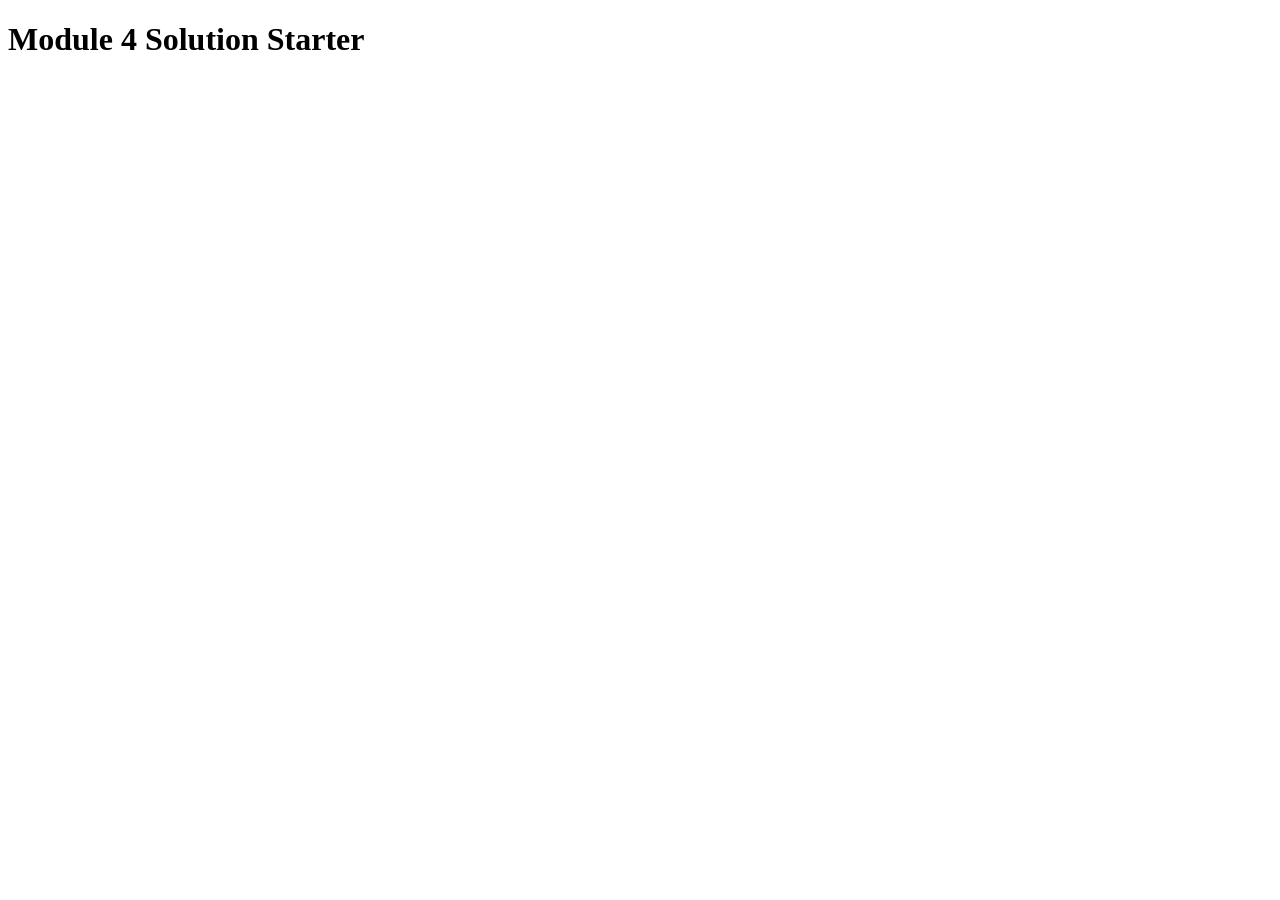
<file: assign4/index.html>
<!DOCTYPE html>
<html>
<head>
  <meta charset="utf-8">
  <title>Module 4 Solution Starter</title>
  <script src="SpeakHello.js"></script>
  <script src="SpeakGoodBye.js"></script>
  <script src="script.js"></script>
</head>
<body>
  <h1>Module 4 Solution Starter</h1>
</body>
</html>
</file>
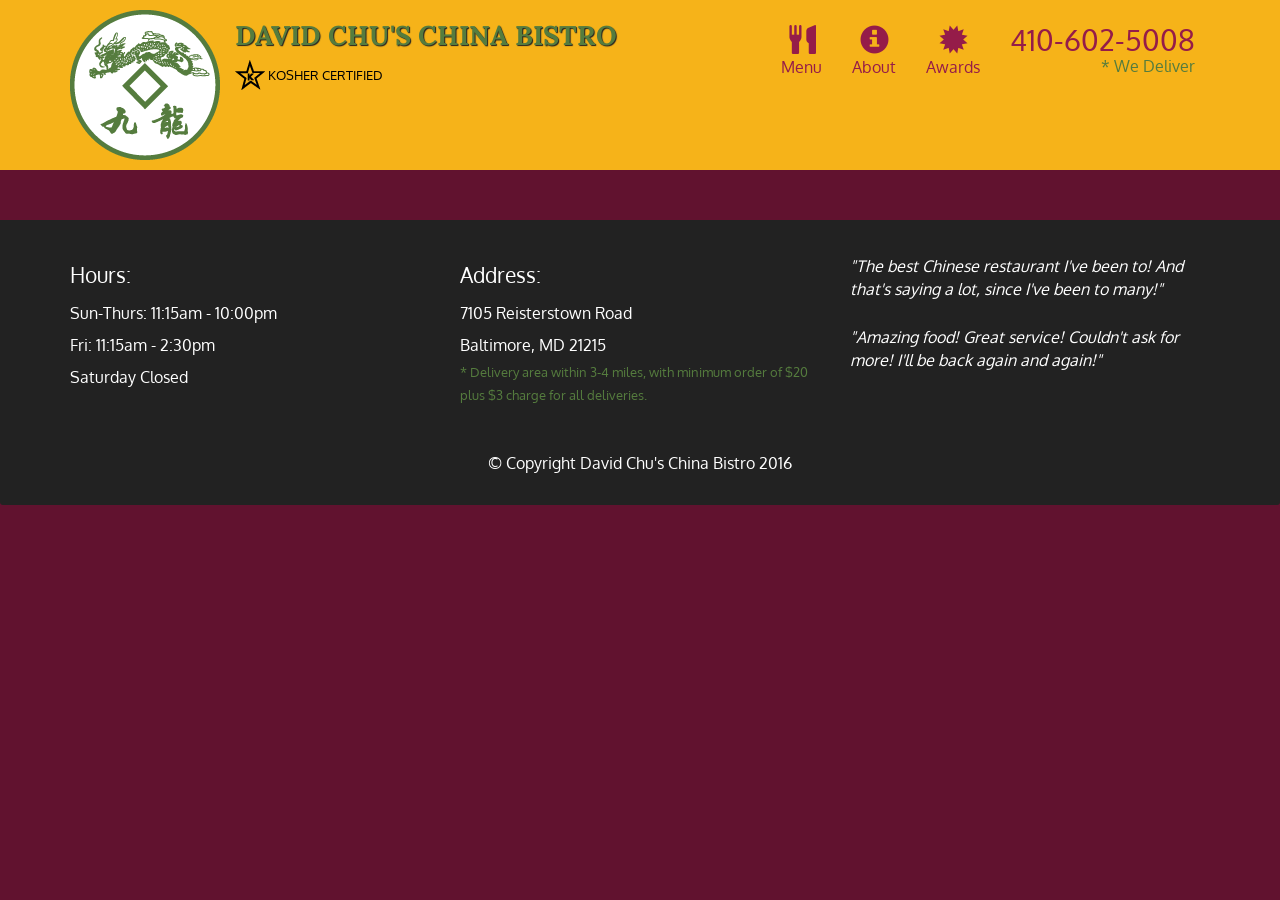
<file: assign5/index.html>
<!doctype html>
<html lang="en">
  <head>
    <meta charset="utf-8">
    <meta http-equiv="X-UA-Compatible" content="IE=edge">
    <meta name="viewport" content="width=device-width, initial-scale=1">
    <title>David Chu's China Bistro</title>
    <link rel="stylesheet" href="css/bootstrap.min.css">
    <link rel="stylesheet" href="css/styles.css">
    <link href='https://fonts.googleapis.com/css?family=Oxygen:400,300,700' rel='stylesheet' type='text/css'>
    <link href='https://fonts.googleapis.com/css?family=Lora' rel='stylesheet' type='text/css'>
  </head>
<body>
  <header>
    <nav id="header-nav" class="navbar navbar-default">
      <div class="container">
        <div class="navbar-header">
          <a href="index.html" class="pull-left visible-md visible-lg">
            <div id="logo-img" alt="Logo image"></div>
          </a>

          <div class="navbar-brand">
            <a href="index.html"><h1>David Chu's China Bistro</h1></a>
            <p>
              <img src="images/star-k-logo.png" alt="Kosher certification">
              <span>Kosher Certified</span>
            </p>
          </div>

          <button id="navbarToggle" type="button" class="navbar-toggle collapsed" data-toggle="collapse" data-target="#collapsable-nav" aria-expanded="false">
            <span class="sr-only">Toggle navigation</span>
            <span class="icon-bar"></span>
            <span class="icon-bar"></span>
            <span class="icon-bar"></span>
          </button>
        </div>
        
        <div id="collapsable-nav" class="collapse navbar-collapse">
           <ul id="nav-list" class="nav navbar-nav navbar-right">
            <li id="navHomeButton" class="visible-xs active">
              <a href="index.html">
                <span class="glyphicon glyphicon-home"></span> Home</a>
            </li>
            <li id="navMenuButton">
              <a href="#" onclick="$dc.loadMenuCategories();">
                <span class="glyphicon glyphicon-cutlery"></span><br class="hidden-xs"> Menu</a>
            </li>
            <li>
              <a href="#">
                <span class="glyphicon glyphicon-info-sign"></span><br class="hidden-xs"> About</a>
            </li>
            <li>
              <a href="#">
                <span class="glyphicon glyphicon-certificate"></span><br class="hidden-xs"> Awards</a>
            </li>
            <li id="phone" class="hidden-xs">
              <a href="tel:410-602-5008">
                <span>410-602-5008</span></a><div>* We Deliver</div>
            </li>
          </ul><!-- #nav-list -->
        </div><!-- .collapse .navbar-collapse -->
      </div><!-- .container -->
    </nav><!-- #header-nav -->
  </header>

  <div id="call-btn" class="visible-xs">
    <a class="btn" href="tel:410-602-5008">
    <span class="glyphicon glyphicon-earphone"></span>
    410-602-5008
    </a>
  </div>
  <div id="xs-deliver" class="text-center visible-xs">* We Deliver</div>

  <div id="main-content" class="container"></div>

  <footer class="panel-footer">
    <div class="container">
      <div class="row">
        <section id="hours" class="col-sm-4">
          <span>Hours:</span><br>
          Sun-Thurs: 11:15am - 10:00pm<br>
          Fri: 11:15am - 2:30pm<br>
          Saturday Closed
          <hr class="visible-xs">
        </section>
        <section id="address" class="col-sm-4">
          <span>Address:</span><br>
          7105 Reisterstown Road<br>
          Baltimore, MD 21215
          <p>* Delivery area within 3-4 miles, with minimum order of $20 plus $3 charge for all deliveries.</p>
          <hr class="visible-xs">
        </section>
        <section id="testimonials" class="col-sm-4">
          <p>"The best Chinese restaurant I've been to! And that's saying a lot, since I've been to many!"</p>
          <p>"Amazing food! Great service! Couldn't ask for more! I'll be back again and again!"</p>
        </section>
      </div>
      <div class="text-center">&copy; Copyright David Chu's China Bistro 2016</div>
    </div>
  </footer>

  <!-- jQuery (Bootstrap JS plugins depend on it) -->
  <script src="js/jquery-2.1.4.min.js"></script>
  <script src="js/bootstrap.min.js"></script>
  <script src="js/ajax-utils.js"></script>
  <script src="js/script.js"></script>
</body>
</html>
</file>
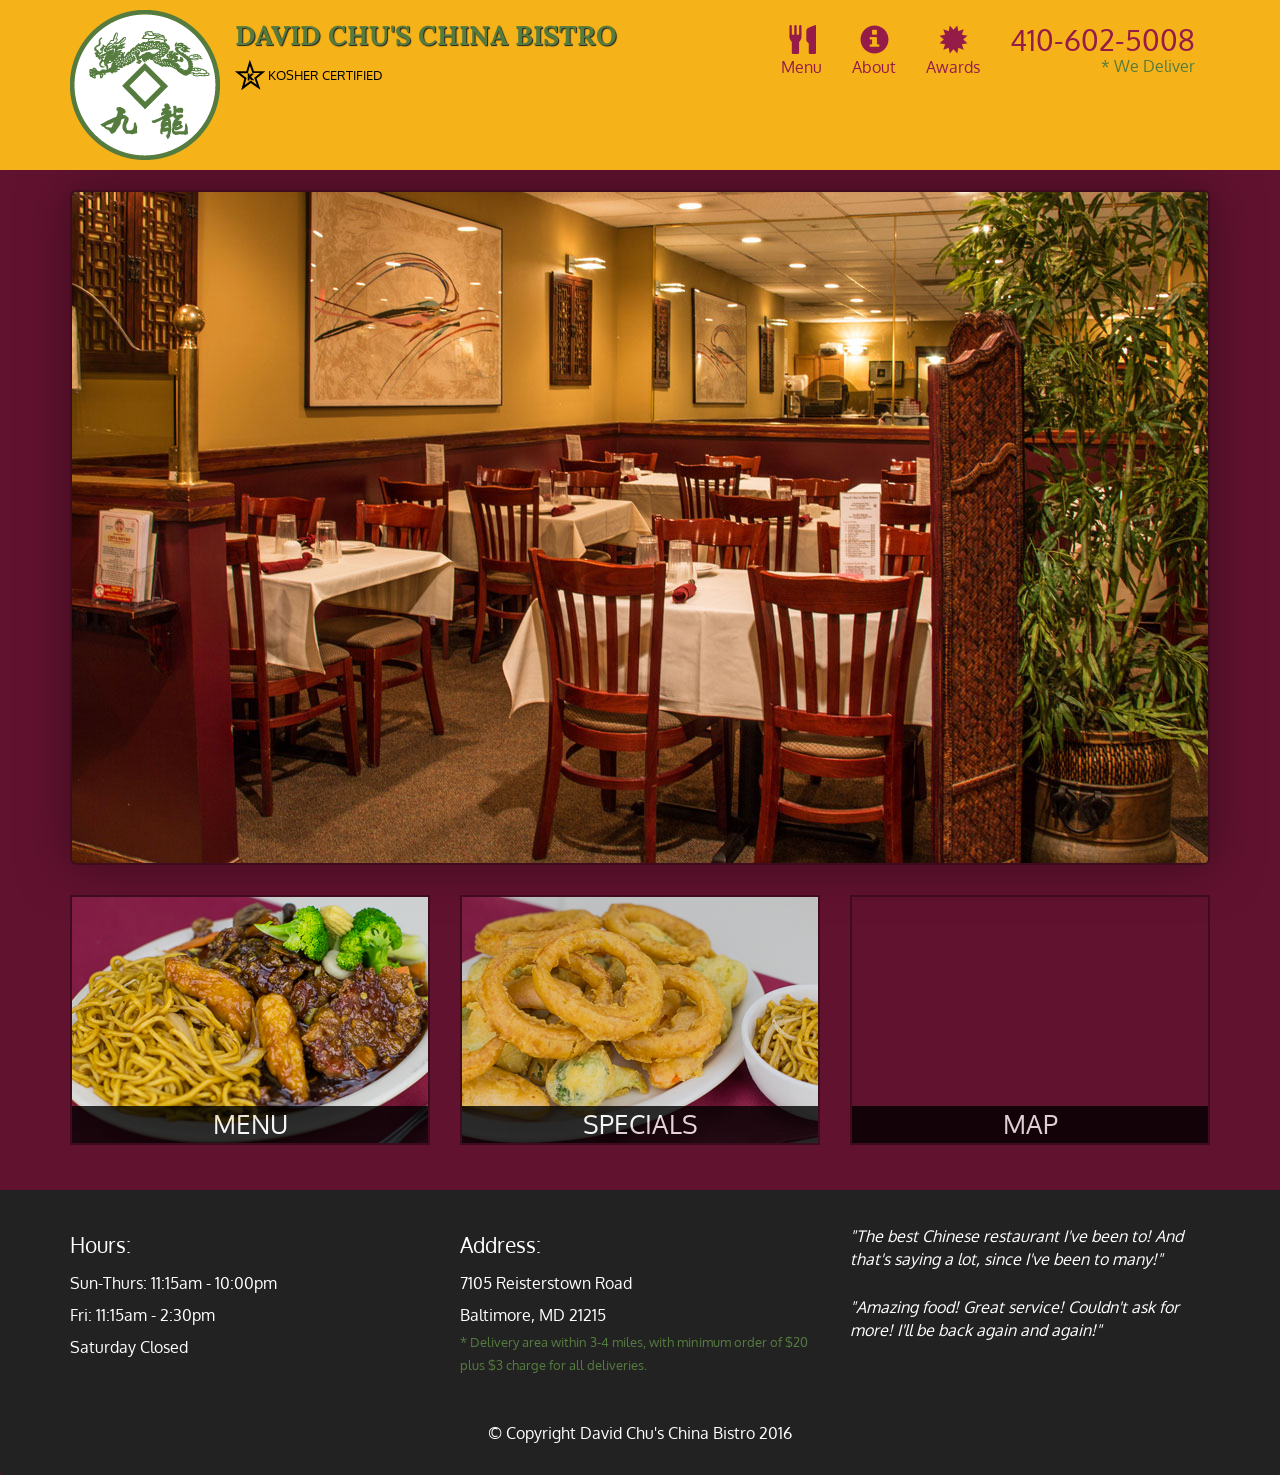
<file: Lecture60/after/index.html>
<!doctype html>
<html lang="en">
  <head>
    <meta charset="utf-8">
    <meta http-equiv="X-UA-Compatible" content="IE=edge">
    <meta name="viewport" content="width=device-width, initial-scale=1">
    <title>David Chu's China Bistro</title>
    <link rel="stylesheet" href="css/bootstrap.min.css">
    <link rel="stylesheet" href="css/styles.css">
    <link href='https://fonts.googleapis.com/css?family=Oxygen:400,300,700' rel='stylesheet' type='text/css'>
    <link href='https://fonts.googleapis.com/css?family=Lora' rel='stylesheet' type='text/css'>
  </head>
<body>
  <header>
    <nav id="header-nav" class="navbar navbar-default">
      <div class="container">
        <div class="navbar-header">
          <a href="index.html" class="pull-left visible-md visible-lg">
            <div id="logo-img"></div>
          </a>

          <div class="navbar-brand">
            <a href="index.html"><h1>David Chu's China Bistro</h1></a>
            <p>
              <img src="images/star-k-logo.png" alt="Kosher certification">
              <span>Kosher Certified</span>
            </p>
          </div>

          <button id="navbarToggle" type="button" class="navbar-toggle collapsed" data-toggle="collapse" data-target="#collapsable-nav" aria-expanded="false">
            <span class="sr-only">Toggle navigation</span>
            <span class="icon-bar"></span>
            <span class="icon-bar"></span>
            <span class="icon-bar"></span>
          </button>
        </div>
        
        <div id="collapsable-nav" class="collapse navbar-collapse">
           <ul id="nav-list" class="nav navbar-nav navbar-right">
            <li id="navHomeButton" class="visible-xs active">
              <a href="index.html">
                <span class="glyphicon glyphicon-home"></span> Home</a>
            </li>
            <li id="navMenuButton">
              <a href="#" onclick="$dc.loadMenuCategories();">
                <span class="glyphicon glyphicon-cutlery"></span><br class="hidden-xs"> Menu</a>
            </li>
            <li>
              <a href="#">
                <span class="glyphicon glyphicon-info-sign"></span><br class="hidden-xs"> About</a>
            </li>
            <li>
              <a href="#">
                <span class="glyphicon glyphicon-certificate"></span><br class="hidden-xs"> Awards</a>
            </li>
            <li id="phone" class="hidden-xs">
              <a href="tel:410-602-5008">
                <span>410-602-5008</span></a><div>* We Deliver</div>
            </li>
          </ul><!-- #nav-list -->
        </div><!-- .collapse .navbar-collapse -->
      </div><!-- .container -->
    </nav><!-- #header-nav -->
  </header>

  <div id="call-btn" class="visible-xs">
    <a class="btn" href="tel:410-602-5008">
    <span class="glyphicon glyphicon-earphone"></span>
    410-602-5008
    </a>
  </div>
  <div id="xs-deliver" class="text-center visible-xs">* We Deliver</div>

  <div id="main-content" class="container"></div>

  <footer class="panel-footer">
    <div class="container">
      <div class="row">
        <section id="hours" class="col-sm-4">
          <span>Hours:</span><br>
          Sun-Thurs: 11:15am - 10:00pm<br>
          Fri: 11:15am - 2:30pm<br>
          Saturday Closed
          <hr class="visible-xs">
        </section>
        <section id="address" class="col-sm-4">
          <span>Address:</span><br>
          7105 Reisterstown Road<br>
          Baltimore, MD 21215
          <p>* Delivery area within 3-4 miles, with minimum order of $20 plus $3 charge for all deliveries.</p>
          <hr class="visible-xs">
        </section>
        <section id="testimonials" class="col-sm-4">
          <p>"The best Chinese restaurant I've been to! And that's saying a lot, since I've been to many!"</p>
          <p>"Amazing food! Great service! Couldn't ask for more! I'll be back again and again!"</p>
        </section>
      </div>
      <div class="text-center">&copy; Copyright David Chu's China Bistro 2016</div>
    </div>
  </footer>

  <!-- jQuery (Bootstrap JS plugins depend on it) -->
  <script src="js/jquery-2.1.4.min.js"></script>
  <script src="js/bootstrap.min.js"></script>
  <script src="js/ajax-utils.js"></script>
  <script src="js/script.js"></script>
</body>
</html>
</file>
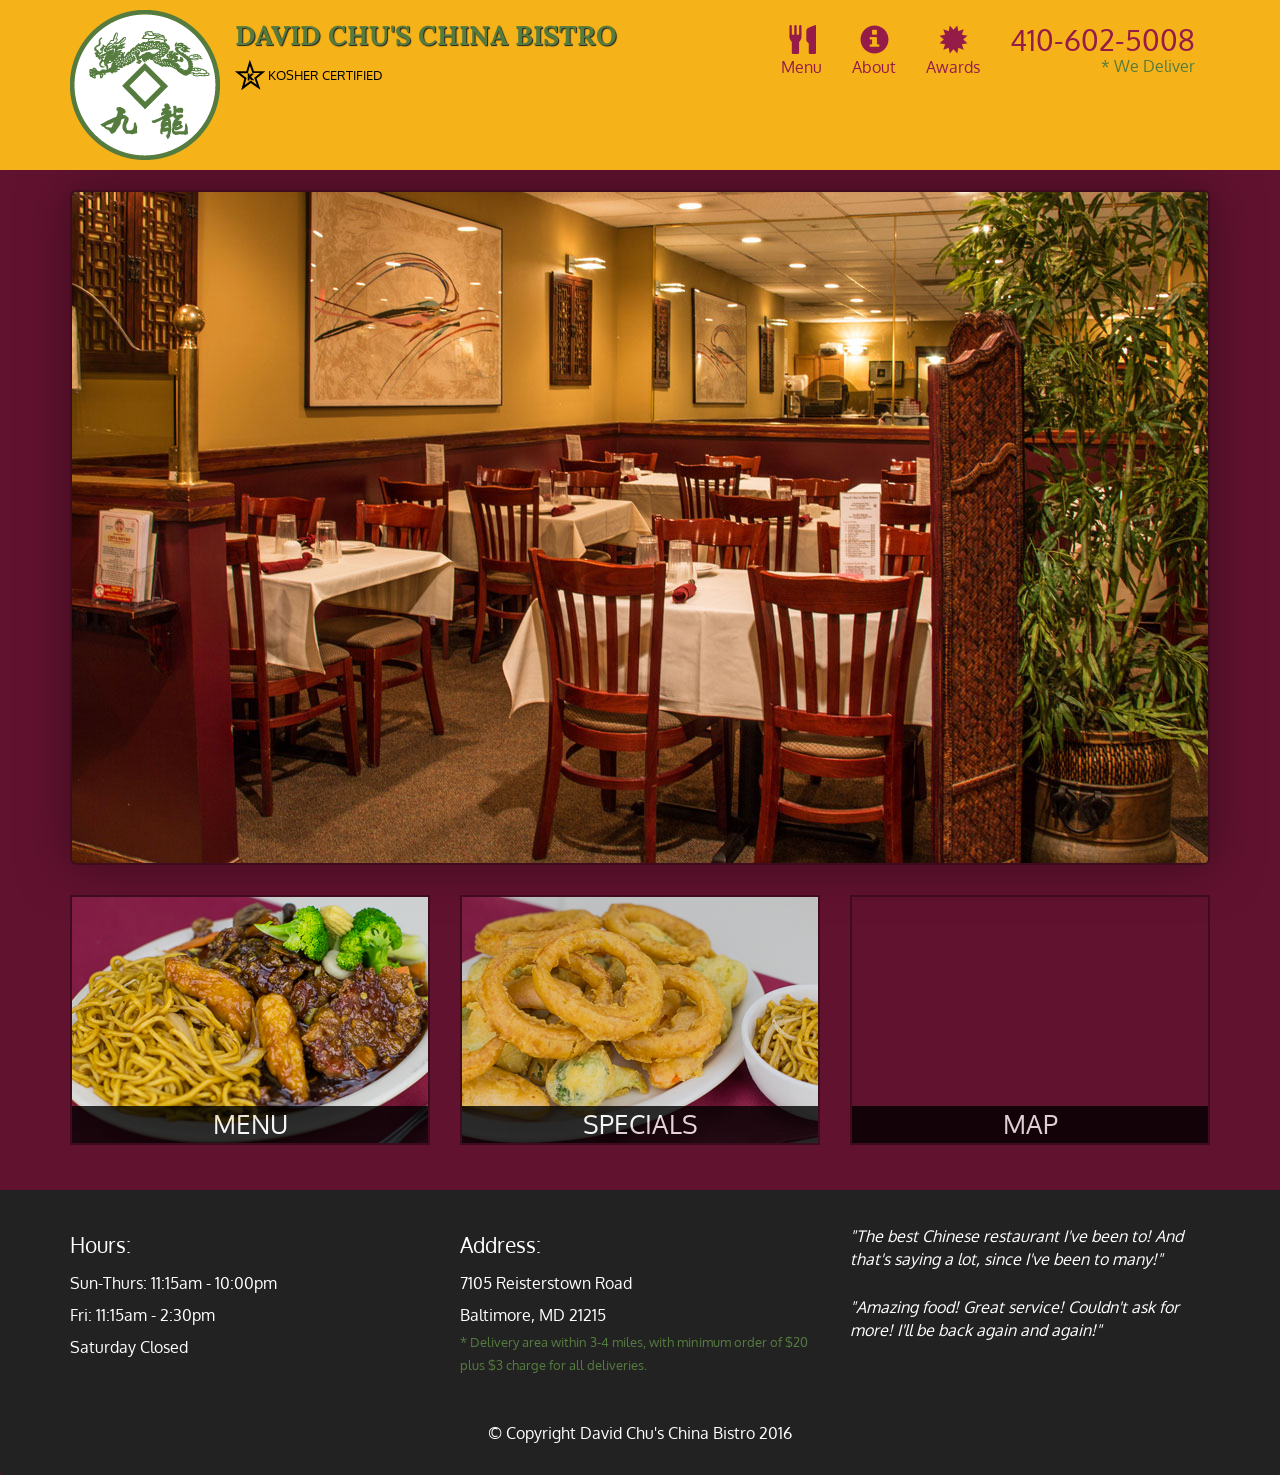
<file: Lecture60/before/index.html>
<!doctype html>
<html lang="en">
  <head>
    <meta charset="utf-8">
    <meta http-equiv="X-UA-Compatible" content="IE=edge">
    <meta name="viewport" content="width=device-width, initial-scale=1">
    <title>David Chu's China Bistro</title>
    <link rel="stylesheet" href="css/bootstrap.min.css">
    <link rel="stylesheet" href="css/styles.css">
    <link href='https://fonts.googleapis.com/css?family=Oxygen:400,300,700' rel='stylesheet' type='text/css'>
    <link href='https://fonts.googleapis.com/css?family=Lora' rel='stylesheet' type='text/css'>
  </head>
<body>
  <header>
    <nav id="header-nav" class="navbar navbar-default">
      <div class="container">
        <div class="navbar-header">
          <a href="index.html" class="pull-left visible-md visible-lg">
            <div id="logo-img"></div>
          </a>

          <div class="navbar-brand">
            <a href="index.html"><h1>David Chu's China Bistro</h1></a>
            <p>
              <img src="images/star-k-logo.png" alt="Kosher certification">
              <span>Kosher Certified</span>
            </p>
          </div>

          <button id="navbarToggle" type="button" class="navbar-toggle collapsed" data-toggle="collapse" data-target="#collapsable-nav" aria-expanded="false">
            <span class="sr-only">Toggle navigation</span>
            <span class="icon-bar"></span>
            <span class="icon-bar"></span>
            <span class="icon-bar"></span>
          </button>
        </div>
        
        <div id="collapsable-nav" class="collapse navbar-collapse">
           <ul id="nav-list" class="nav navbar-nav navbar-right">
            <li class="visible-xs active">
              <a href="index.html">
                <span class="glyphicon glyphicon-home"></span> Home</a>
            </li>
            <li>
              <a href="menu-categories.html">
                <span class="glyphicon glyphicon-cutlery"></span><br class="hidden-xs"> Menu</a>
            </li>
            <li>
              <a href="#">
                <span class="glyphicon glyphicon-info-sign"></span><br class="hidden-xs"> About</a>
            </li>
            <li>
              <a href="#">
                <span class="glyphicon glyphicon-certificate"></span><br class="hidden-xs"> Awards</a>
            </li>
            <li id="phone" class="hidden-xs">
              <a href="tel:410-602-5008">
                <span>410-602-5008</span></a><div>* We Deliver</div>
            </li>
          </ul><!-- #nav-list -->
        </div><!-- .collapse .navbar-collapse -->
      </div><!-- .container -->
    </nav><!-- #header-nav -->
  </header>

  <div id="call-btn" class="visible-xs">
    <a class="btn" href="tel:410-602-5008">
    <span class="glyphicon glyphicon-earphone"></span>
    410-602-5008
    </a>
  </div>
  <div id="xs-deliver" class="text-center visible-xs">* We Deliver</div>

  <div id="main-content" class="container">
    <div class="jumbotron">
      <img src="images/jumbotron_768.jpg" alt="Picture of restaurant" class="img-responsive visible-xs">
    </div>

    <div id="home-tiles" class="row">
      <div class="col-md-4 col-sm-6 col-xs-12">
        <a href="menu-categories.html"><div id="menu-tile"><span>menu</span></div></a>
      </div>
      <div class="col-md-4 col-sm-6 col-xs-12">
        <a href="single-category.html"><div id="specials-tile"><span>specials</span></div></a>
      </div>
      <div class="col-md-4 col-sm-12 col-xs-12">
        <a href="https://www.google.com/maps/place/David+Chu's+China+Bistro/@39.3635874,-76.7138622,17z/data=!4m6!1m3!3m2!1s0x89c81a14e7817803:0xab20a0e99daa17ea!2sDavid+Chu's+China+Bistro!3m1!1s0x89c81a14e7817803:0xab20a0e99daa17ea" target="_blank">
          <div id="map-tile">
            <iframe src="https://www.google.com/maps/embed?pb=!1m18!1m12!1m3!1d3084.675372390488!2d-76.71386218529199!3d39.3635874269356!2m3!1f0!2f0!3f0!3m2!1i1024!2i768!4f13.1!3m3!1m2!1s0x89c81a14e7817803%3A0xab20a0e99daa17ea!2sDavid+Chu&#39;s+China+Bistro!5e0!3m2!1sen!2sus!4v1452824864156" width="100%" height="250" frameborder="0" style="border:0" allowfullscreen></iframe>
            <span>map</span>
          </div>
        </a>
      </div>
    </div><!-- End of #home-tiles -->
  </div><!-- End of #main-content -->

  <footer class="panel-footer">
    <div class="container">
      <div class="row">
        <section id="hours" class="col-sm-4">
          <span>Hours:</span><br>
          Sun-Thurs: 11:15am - 10:00pm<br>
          Fri: 11:15am - 2:30pm<br>
          Saturday Closed
          <hr class="visible-xs">
        </section>
        <section id="address" class="col-sm-4">
          <span>Address:</span><br>
          7105 Reisterstown Road<br>
          Baltimore, MD 21215
          <p>* Delivery area within 3-4 miles, with minimum order of $20 plus $3 charge for all deliveries.</p>
          <hr class="visible-xs">
        </section>
        <section id="testimonials" class="col-sm-4">
          <p>"The best Chinese restaurant I've been to! And that's saying a lot, since I've been to many!"</p>
          <p>"Amazing food! Great service! Couldn't ask for more! I'll be back again and again!"</p>
        </section>
      </div>
      <div class="text-center">&copy; Copyright David Chu's China Bistro 2016</div>
    </div>
  </footer>

  <!-- jQuery (Bootstrap JS plugins depend on it) -->
  <script src="js/jquery-2.1.4.min.js"></script>
  <script src="js/bootstrap.min.js"></script>
  <script src="js/script.js"></script>
</body>
</html>
</file>
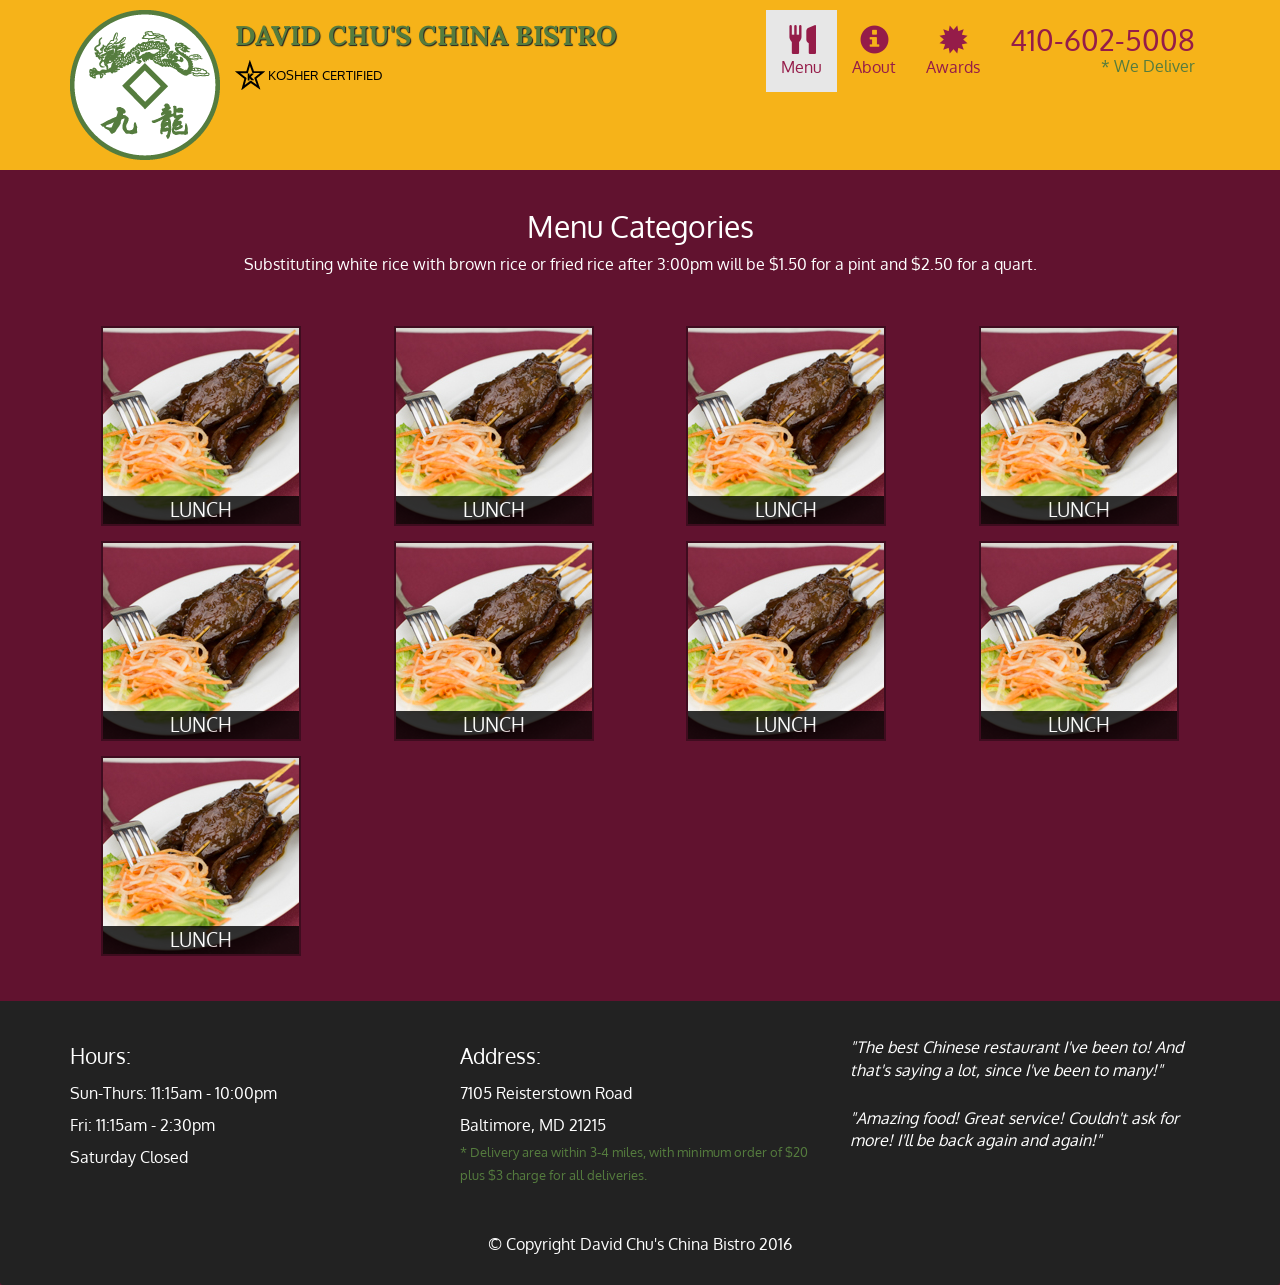
<file: Lecture60/before/menu-categories.html>
<!doctype html>
<html lang="en">
  <head>
    <meta charset="utf-8">
    <meta http-equiv="X-UA-Compatible" content="IE=edge">
    <meta name="viewport" content="width=device-width, initial-scale=1">
    <title>David Chu's China Bistro</title>
    <link rel="stylesheet" href="css/bootstrap.min.css">
    <link rel="stylesheet" href="css/styles.css">
    <link href='https://fonts.googleapis.com/css?family=Oxygen:400,300,700' rel='stylesheet' type='text/css'>
    <link href='https://fonts.googleapis.com/css?family=Lora' rel='stylesheet' type='text/css'>
  </head>
<body>
  <header>
    <nav id="header-nav" class="navbar navbar-default">
      <div class="container">
        <div class="navbar-header">
          <a href="index.html" class="pull-left visible-md visible-lg">
            <div id="logo-img"></div>
          </a>

          <div class="navbar-brand">
            <a href="index.html"><h1>David Chu's China Bistro</h1></a>
            <p>
              <img src="images/star-k-logo.png" alt="Kosher certification">
              <span>Kosher Certified</span>
            </p>
          </div>

          <button type="button" class="navbar-toggle collapsed" data-toggle="collapse" data-target="#collapsable-nav" aria-expanded="false">
            <span class="sr-only">Toggle navigation</span>
            <span class="icon-bar"></span>
            <span class="icon-bar"></span>
            <span class="icon-bar"></span>
          </button>
        </div>
        
        <div id="collapsable-nav" class="collapse navbar-collapse">
           <ul id="nav-list" class="nav navbar-nav navbar-right">
            <li class="visible-xs">
              <a href="index.html">
                <span class="glyphicon glyphicon-home"></span> Home</a>
            </li>
            <li class="active">
              <a href="menu-categories.html">
                <span class="glyphicon glyphicon-cutlery"></span><br class="hidden-xs"> Menu</a>
            </li>
            <li>
              <a href="#">
                <span class="glyphicon glyphicon-info-sign"></span><br class="hidden-xs"> About</a>
            </li>
            <li>
              <a href="#">
                <span class="glyphicon glyphicon-certificate"></span><br class="hidden-xs"> Awards</a>
            </li>
            <li id="phone" class="hidden-xs">
              <a href="tel:410-602-5008">
                <span>410-602-5008</span></a><div>* We Deliver</div>
            </li>
          </ul><!-- #nav-list -->
        </div><!-- .collapse .navbar-collapse -->
      </div><!-- .container -->
    </nav><!-- #header-nav -->
  </header>

  <div id="call-btn" class="visible-xs">
    <a class="btn" href="tel:410-602-5008">
    <span class="glyphicon glyphicon-earphone"></span>
    410-602-5008
    </a>
  </div>
  <div id="xs-deliver" class="text-center visible-xs">* We Deliver</div>

  <div id="main-content" class="container">
    <h2 id="menu-categories-title" class="text-center">Menu Categories</h2>
    <div class="text-center">
      Substituting white rice with brown rice or fried rice after 3:00pm will be $1.50 for a pint and $2.50 for a quart.
    </div>

    <section class="row">
      <div class="col-md-3 col-sm-4 col-xs-6 col-xxs-12">
        <a href="single-category.html">
          <div class="category-tile">
            <img width="200" height="200" src="images/menu/B/B.jpg" alt="Lunch">
            <span>Lunch</span>
          </div>
        </a>
      </div>
      <div class="col-md-3 col-sm-4 col-xs-6 col-xxs-12">
        <a href="single-category.html">
          <div class="category-tile">
            <img width="200" height="200" src="images/menu/B/B.jpg" alt="Lunch">
            <span>Lunch</span>
          </div>
        </a>
      </div>
      <div class="col-md-3 col-sm-4 col-xs-6 col-xxs-12">
        <a href="single-category.html">
          <div class="category-tile">
            <img width="200" height="200" src="images/menu/B/B.jpg" alt="Lunch">
            <span>Lunch</span>
          </div>
        </a>
      </div>
      <div class="col-md-3 col-sm-4 col-xs-6 col-xxs-12">
        <a href="single-category.html">
          <div class="category-tile">
            <img width="200" height="200" src="images/menu/B/B.jpg" alt="Lunch">
            <span>Lunch</span>
          </div>
        </a>
      </div>
      <div class="col-md-3 col-sm-4 col-xs-6 col-xxs-12">
        <a href="single-category.html">
          <div class="category-tile">
            <img width="200" height="200" src="images/menu/B/B.jpg" alt="Lunch">
            <span>Lunch</span>
          </div>
        </a>
      </div>
      <div class="col-md-3 col-sm-4 col-xs-6 col-xxs-12">
        <a href="single-category.html">
          <div class="category-tile">
            <img width="200" height="200" src="images/menu/B/B.jpg" alt="Lunch">
            <span>Lunch</span>
          </div>
        </a>
      </div>
      <div class="col-md-3 col-sm-4 col-xs-6 col-xxs-12">
        <a href="single-category.html">
          <div class="category-tile">
            <img width="200" height="200" src="images/menu/B/B.jpg" alt="Lunch">
            <span>Lunch</span>
          </div>
        </a>
      </div>
      <div class="col-md-3 col-sm-4 col-xs-6 col-xxs-12">
        <a href="single-category.html">
          <div class="category-tile">
            <img width="200" height="200" src="images/menu/B/B.jpg" alt="Lunch">
            <span>Lunch</span>
          </div>
        </a>
      </div>
      <div class="col-md-3 col-sm-4 col-xs-6 col-xxs-12">
        <a href="single-category.html">
          <div class="category-tile">
            <img width="200" height="200" src="images/menu/B/B.jpg" alt="Lunch">
            <span>Lunch</span>
          </div>
        </a>
      </div>
    </section>

  </div><!-- End of #main-content -->

  <footer class="panel-footer">
    <div class="container">
      <div class="row">
        <section id="hours" class="col-sm-4">
          <span>Hours:</span><br>
          Sun-Thurs: 11:15am - 10:00pm<br>
          Fri: 11:15am - 2:30pm<br>
          Saturday Closed
          <hr class="visible-xs">
        </section>
        <section id="address" class="col-sm-4">
          <span>Address:</span><br>
          7105 Reisterstown Road<br>
          Baltimore, MD 21215
          <p>* Delivery area within 3-4 miles, with minimum order of $20 plus $3 charge for all deliveries.</p>
          <hr class="visible-xs">
        </section>
        <section id="testimonials" class="col-sm-4">
          <p>"The best Chinese restaurant I've been to! And that's saying a lot, since I've been to many!"</p>
          <p>"Amazing food! Great service! Couldn't ask for more! I'll be back again and again!"</p>
        </section>
      </div>
      <div class="text-center">&copy; Copyright David Chu's China Bistro 2016</div>
    </div>
  </footer>

  <!-- jQuery (Bootstrap JS plugins depend on it) -->
  <script src="js/jquery-2.1.4.min.js"></script>
  <script src="js/bootstrap.min.js"></script>
  <script src="js/script.js"></script>
</body>
</html>
</file>
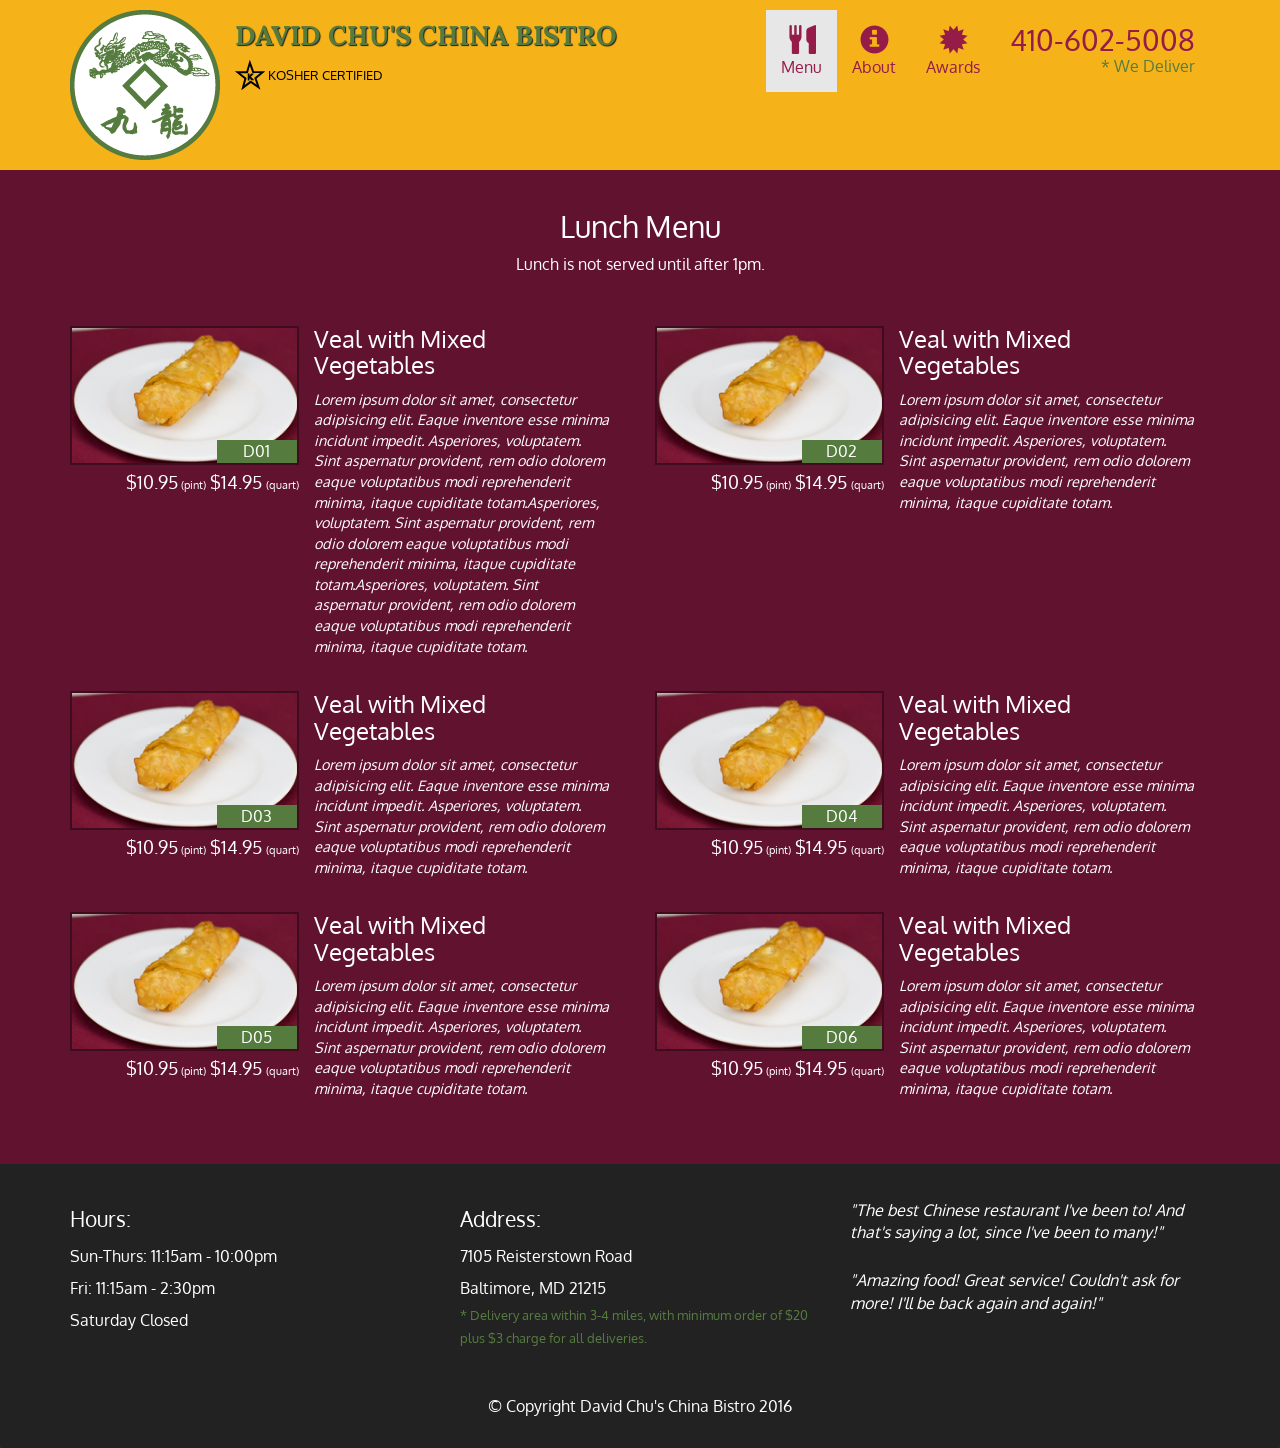
<file: Lecture60/before/single-category.html>
<!doctype html>
<html lang="en">
  <head>
    <meta charset="utf-8">
    <meta http-equiv="X-UA-Compatible" content="IE=edge">
    <meta name="viewport" content="width=device-width, initial-scale=1">
    <title>David Chu's China Bistro</title>
    <link rel="stylesheet" href="css/bootstrap.min.css">
    <link rel="stylesheet" href="css/styles.css">
    <link href='https://fonts.googleapis.com/css?family=Oxygen:400,300,700' rel='stylesheet' type='text/css'>
    <link href='https://fonts.googleapis.com/css?family=Lora' rel='stylesheet' type='text/css'>
  </head>
<body>
  <header>
    <nav id="header-nav" class="navbar navbar-default">
      <div class="container">
        <div class="navbar-header">
          <a href="index.html" class="pull-left visible-md visible-lg">
            <div id="logo-img"></div>
          </a>

          <div class="navbar-brand">
            <a href="index.html"><h1>David Chu's China Bistro</h1></a>
            <p>
              <img src="images/star-k-logo.png" alt="Kosher certification">
              <span>Kosher Certified</span>
            </p>
          </div>

          <button type="button" class="navbar-toggle collapsed" data-toggle="collapse" data-target="#collapsable-nav" aria-expanded="false">
            <span class="sr-only">Toggle navigation</span>
            <span class="icon-bar"></span>
            <span class="icon-bar"></span>
            <span class="icon-bar"></span>
          </button>
        </div>
        
        <div id="collapsable-nav" class="collapse navbar-collapse">
           <ul id="nav-list" class="nav navbar-nav navbar-right">
            <li class="visible-xs">
              <a href="index.html">
                <span class="glyphicon glyphicon-home"></span> Home</a>
            </li>
            <li class="active">
              <a href="menu-categories.html">
                <span class="glyphicon glyphicon-cutlery"></span><br class="hidden-xs"> Menu</a>
            </li>
            <li>
              <a href="#">
                <span class="glyphicon glyphicon-info-sign"></span><br class="hidden-xs"> About</a>
            </li>
            <li>
              <a href="#">
                <span class="glyphicon glyphicon-certificate"></span><br class="hidden-xs"> Awards</a>
            </li>
            <li id="phone" class="hidden-xs">
              <a href="tel:410-602-5008">
                <span>410-602-5008</span></a><div>* We Deliver</div>
            </li>
          </ul><!-- #nav-list -->
        </div><!-- .collapse .navbar-collapse -->
      </div><!-- .container -->
    </nav><!-- #header-nav -->
  </header>

  <div id="call-btn" class="visible-xs">
    <a class="btn" href="tel:410-602-5008">
    <span class="glyphicon glyphicon-earphone"></span>
    410-602-5008
    </a>
  </div>
  <div id="xs-deliver" class="text-center visible-xs">* We Deliver</div>

  <div id="main-content" class="container">
    <h2 id="menu-categories-title" class="text-center">Lunch Menu</h2>
    <div class="text-center">Lunch is not served until after 1pm.</div>

    <section class="row">
      <div class="menu-item-tile col-md-6">
        <div class="row">
          <div class="col-sm-5">
            <div class="menu-item-photo">
              <div>D01</div>
              <img class="img-responsive" width="250" height="150" src="images/menu/B/B-1.jpg" alt="Item">
            </div>
            <div class="menu-item-price">$10.95<span> (pint)</span> $14.95 <span>(quart)</span></div>
          </div>
          <div class="menu-item-description col-sm-7">
            <h3 class="menu-item-title">Veal with Mixed Vegetables</h3>
            <p class="menu-item-details">Lorem ipsum dolor sit amet, consectetur adipisicing elit. Eaque inventore esse minima incidunt impedit. Asperiores, voluptatem. Sint aspernatur provident, rem odio dolorem eaque voluptatibus modi reprehenderit minima, itaque cupiditate totam.Asperiores, voluptatem. Sint aspernatur provident, rem odio dolorem eaque voluptatibus modi reprehenderit minima, itaque cupiditate totam.Asperiores, voluptatem. Sint aspernatur provident, rem odio dolorem eaque voluptatibus modi reprehenderit minima, itaque cupiditate totam.</p>
          </div>
        </div>
        <hr class="visible-xs">
      </div>

      <div class="menu-item-tile col-md-6">
        <div class="row">
          <div class="col-sm-5">
            <div class="menu-item-photo">
              <div>D02</div>
              <img class="img-responsive" width="250" height="150" src="images/menu/B/B-1.jpg" alt="Item">
            </div>
            <div class="menu-item-price">$10.95<span> (pint)</span> $14.95 <span>(quart)</span></div>
          </div>
          <div class="menu-item-description col-sm-7">
            <h3 class="menu-item-title">Veal with Mixed Vegetables</h3>
            <p class="menu-item-details">Lorem ipsum dolor sit amet, consectetur adipisicing elit. Eaque inventore esse minima incidunt impedit. Asperiores, voluptatem. Sint aspernatur provident, rem odio dolorem eaque voluptatibus modi reprehenderit minima, itaque cupiditate totam.</p>
          </div>
        </div>
        <hr class="visible-xs">
      </div>
      <!-- Add after every 2nd menu-item-tile -->
      <div class="clearfix visible-lg-block visible-md-block"></div>

      <div class="menu-item-tile col-md-6">
        <div class="row">
          <div class="col-sm-5">
            <div class="menu-item-photo">
              <div>D03</div>
              <img class="img-responsive" width="250" height="150" src="images/menu/B/B-1.jpg" alt="Item">
            </div>
            <div class="menu-item-price">$10.95<span> (pint)</span> $14.95 <span>(quart)</span></div>
          </div>
          <div class="menu-item-description col-sm-7">
            <h3 class="menu-item-title">Veal with Mixed Vegetables</h3>
            <p class="menu-item-details">Lorem ipsum dolor sit amet, consectetur adipisicing elit. Eaque inventore esse minima incidunt impedit. Asperiores, voluptatem. Sint aspernatur provident, rem odio dolorem eaque voluptatibus modi reprehenderit minima, itaque cupiditate totam.</p>
          </div>
        </div>
        <hr class="visible-xs">
      </div>

      <div class="menu-item-tile col-md-6">
        <div class="row">
          <div class="col-sm-5">
            <div class="menu-item-photo">
              <div>D04</div>
              <img class="img-responsive" width="250" height="150" src="images/menu/B/B-1.jpg" alt="Item">
            </div>
            <div class="menu-item-price">$10.95<span> (pint)</span> $14.95 <span>(quart)</span></div>
          </div>
          <div class="menu-item-description col-sm-7">
            <h3 class="menu-item-title">Veal with Mixed Vegetables</h3>
            <p class="menu-item-details">Lorem ipsum dolor sit amet, consectetur adipisicing elit. Eaque inventore esse minima incidunt impedit. Asperiores, voluptatem. Sint aspernatur provident, rem odio dolorem eaque voluptatibus modi reprehenderit minima, itaque cupiditate totam.</p>
          </div>
        </div>
        <hr class="visible-xs">
      </div>
      <!-- Add after every 2nd menu-item-tile -->
      <div class="clearfix visible-lg-block visible-md-block"></div>

      <div class="menu-item-tile col-md-6">
        <div class="row">
          <div class="col-sm-5">
            <div class="menu-item-photo">
              <div>D05</div>
              <img class="img-responsive" width="250" height="150" src="images/menu/B/B-1.jpg" alt="Item">
            </div>
            <div class="menu-item-price">$10.95<span> (pint)</span> $14.95 <span>(quart)</span></div>
          </div>
          <div class="menu-item-description col-sm-7">
            <h3 class="menu-item-title">Veal with Mixed Vegetables</h3>
            <p class="menu-item-details">Lorem ipsum dolor sit amet, consectetur adipisicing elit. Eaque inventore esse minima incidunt impedit. Asperiores, voluptatem. Sint aspernatur provident, rem odio dolorem eaque voluptatibus modi reprehenderit minima, itaque cupiditate totam.</p>
          </div>
        </div>
        <hr class="visible-xs">
      </div>

      <div class="menu-item-tile col-md-6">
        <div class="row">
          <div class="col-sm-5">
            <div class="menu-item-photo">
              <div>D06</div>
              <img class="img-responsive" width="250" height="150" src="images/menu/B/B-1.jpg" alt="Item">
            </div>
            <div class="menu-item-price">$10.95<span> (pint)</span> $14.95 <span>(quart)</span></div>
          </div>
          <div class="menu-item-description col-sm-7">
            <h3 class="menu-item-title">Veal with Mixed Vegetables</h3>
            <p class="menu-item-details">Lorem ipsum dolor sit amet, consectetur adipisicing elit. Eaque inventore esse minima incidunt impedit. Asperiores, voluptatem. Sint aspernatur provident, rem odio dolorem eaque voluptatibus modi reprehenderit minima, itaque cupiditate totam.</p>
          </div>
        </div>
        <hr class="visible-xs">
      </div>
      <!-- Add after every 2nd menu-item-tile -->
      <div class="clearfix visible-lg-block visible-md-block"></div>

    </section>

  </div><!-- End of #main-content -->

  <footer class="panel-footer">
    <div class="container">
      <div class="row">
        <section id="hours" class="col-sm-4">
          <span>Hours:</span><br>
          Sun-Thurs: 11:15am - 10:00pm<br>
          Fri: 11:15am - 2:30pm<br>
          Saturday Closed
          <hr class="visible-xs">
        </section>
        <section id="address" class="col-sm-4">
          <span>Address:</span><br>
          7105 Reisterstown Road<br>
          Baltimore, MD 21215
          <p>* Delivery area within 3-4 miles, with minimum order of $20 plus $3 charge for all deliveries.</p>
          <hr class="visible-xs">
        </section>
        <section id="testimonials" class="col-sm-4">
          <p>"The best Chinese restaurant I've been to! And that's saying a lot, since I've been to many!"</p>
          <p>"Amazing food! Great service! Couldn't ask for more! I'll be back again and again!"</p>
        </section>
      </div>
      <div class="text-center">&copy; Copyright David Chu's China Bistro 2016</div>
    </div>
  </footer>

  <!-- jQuery (Bootstrap JS plugins depend on it) -->
  <script src="js/jquery-2.1.4.min.js"></script>
  <script src="js/bootstrap.min.js"></script>
  <script src="js/script.js"></script>
</body>
</html>
</file>
<file: assign5/css/styles.css>
body {
  font-size: 16px;
  color: #fff;
  background-color: #61122f;
  font-family: 'Oxygen', sans-serif;
}

/** HEADER **/
#header-nav {
  background-color: #f6b319;
  border-radius: 0;
  border: 0;
}

#logo-img {
  background: url('../images/restaurant-logo_large.png') no-repeat;
  width: 150px;
  height: 150px;
  margin: 10px 15px 10px 0;
}

.navbar-brand {
  padding-top: 25px;
}
.navbar-brand h1 { /* Restaurant name */
  font-family: 'Lora', serif;
  color: #557c3e;
  font-size: 1.5em;
  text-transform: uppercase;
  font-weight: bold;
  text-shadow: 1px 1px 1px #222;
  margin-top: 0;
  margin-bottom: 0;
  line-height: .75;
}
.navbar-brand a:hover, .navbar-brand a:focus {
  text-decoration: none;
}
.navbar-brand p { /* Kosher cert */
  color: #000;
  text-transform: uppercase;
  font-size: .7em;
  margin-top: 15px;
}
.navbar-brand p span { /* Star-K */
  vertical-align: middle;
}

#nav-list {
  margin-top: 10px;
}
#nav-list a {
  color: #951C49;
  text-align: center;
}
#nav-list a:hover {
  background: #E7E7E7;
}
#nav-list a span {
  font-size: 1.8em;
}

#phone {
  margin-top: 5px;
}
#phone a { /* Phone number */
  text-align: right;
  padding-bottom: 0;
}
#phone div { /* We Deliver */
  color: #557c3e;
  text-align: right;
  padding-right: 15px;
}

.navbar-header button.navbar-toggle, .navbar-header .icon-bar {
  border: 1px solid #61122f;
}
.navbar-header button.navbar-toggle {
  clear: both;
  margin-top: -30px;
}
/* END HEADER */

/* FOOTER */
.panel-footer {
  margin-top: 30px;
  padding-top: 35px;
  padding-bottom: 30px;
  background-color: #222;
  border-top: 0;
}
.panel-footer div.row {
  margin-bottom: 35px;
}
#hours, #address {
  line-height: 2;
}
#hours > span, #address > span {
  font-size: 1.3em;
}
#address p {
  color: #557c3e;
  font-size: .8em;
  line-height: 1.8;
}
#testimonials {
  font-style: italic;
}
#testimonials p:nth-child(2) {
  margin-top: 25px;
}
/* END FOOTER */



/* HOME PAGE */
.container .jumbotron {
  box-shadow: 0 0 50px #3F0C1F;
  border: 2px solid #3F0C1F;
}

#menu-tile, #specials-tile, #map-tile {
  height: 250px;
  width: 100%;
  margin-bottom: 15px;
  position: relative;
  border: 2px solid #3F0C1F;
  overflow: hidden;
}
#menu-tile:hover, #specials-tile:hover, #map-tile:hover {
  box-shadow: 0 1px 5px 1px #cccccc;
}
#menu-tile {
  background: url('../images/menu-tile.jpg') no-repeat;
  background-position: center;
}
#specials-tile {
  background: url('../images/specials-tile.jpg') no-repeat;
  background-position: center;
}
#menu-tile span, #specials-tile span, #map-tile span {
  position: absolute;
  bottom: 0;
  right: 0;
  width: 100%;
  text-align: center;
  font-size: 1.6em;
  text-transform: uppercase;
  background-color: #000;
  color: #fff;
  opacity: .8;
}
/* END HOME PAGE */

/* MENU CATEGORIES PAGE */
.category-tile { 
  position: relative;
  border: 2px solid #3F0C1F;
  overflow: hidden;
  width: 200px;
  height: 200px;
  margin: 0 auto 15px;
}
.category-tile span {
  position: absolute;
  bottom: 0;
  right: 0;
  width: 100%;
  text-align: center;
  font-size: 1.2em;
  text-transform: uppercase;
  background-color: #000;
  color: #fff;
  opacity: .8;
}
.category-tile:hover {
  box-shadow: 0 1px 5px 1px #cccccc;
}

#menu-categories-title + div {
  margin-bottom: 50px;
}
/* END MENU CATEGORIES PAGE */

/* SINGLE CATEGORY PAGE */
.menu-item-tile {
  margin-bottom: 25px;
}
.menu-item-tile hr {
  width: 80%;
}
.menu-item-tile .menu-item-price {
  font-size: 1.1em;
  text-align: right;
  margin-top: -15px;
  margin-right: -15px;
}
.menu-item-tile .menu-item-price span {
  font-size: .6em;
}
.menu-item-photo {
  position: relative;
  border: 2px solid #3F0C1F; 
  overflow: hidden;
  padding: 0;
  margin-right: -15px;
  margin-left: auto;
  margin-bottom: 20px;
  max-width: 250px;
}
.menu-item-photo div {
  position: absolute;
  bottom: 0;
  right: 0;
  width: 80px;
  background-color: #557c3e;
  text-align: center;
}
.menu-item-description {
  padding-right: 30px;
}
h3.menu-item-title {
  margin: 0 0 10px;
}
.menu-item-details {
  font-size: .9em;
  font-style: italic;
}
/* END SINGLE CATEGORY PAGE */


/********** Large devices only **********/
@media (min-width: 1200px) {
  .container .jumbotron {
    background: url('../images/jumbotron_1200.jpg') no-repeat;
    height: 675px;
  }
}

/********** Medium devices only **********/
@media (min-width: 992px) and (max-width: 1199px) {
  /* Header */
  #logo-img {
    background: url('../images/restaurant-logo_medium.png') no-repeat;
    width: 100px;
    height: 100px;
    margin: 5px 5px 5px 0;
  }
  /* End Header */

  /* Home Page */
  .container .jumbotron {
    background: url('../images/jumbotron_992.jpg') no-repeat;
    height: 558px;
  }
  /* End Home Page */
}

/********** Small devices only **********/
@media (min-width: 768px) and (max-width: 991px) {
  /* Home Page */
  .container .jumbotron {
    background: url('../images/jumbotron_768.jpg') no-repeat;
    height: 432px;
  }
  /* End Home Page */
}

/********** Extra small devices only **********/
@media (max-width: 767px) {
  /* Header */
  .navbar-brand {
    padding-top: 10px;
    height: 80px;
  }
  .navbar-brand h1 { /* Restaurant name */
    padding-top: 10px;
    font-size: 5vw; /* 1vw = 1% of viewport width */
  }
  .navbar-brand p { /* Kosher cert */
    font-size: .6em;
    margin-top: 12px;
  }
  .navbar-brand p img { /* Star-K */
    height: 20px;
  }

  #collapsable-nav a { /* Collapsed nav menu text */
    font-size: 1.2em;
  }
  #collapsable-nav a span { /* Collapsed nav menu glyph */
    font-size: 1em;
    margin-right: 5px;
  }

  #call-btn > a {
    font-size: 1.5em;
    display: block;
    margin: 0 20px;
    padding: 10px;
    border: 2px solid #fff;
    background-color: #f6b319;
    color: #951c49;
  }
  #xs-deliver {
    margin-top: 5px;
    font-size: .7em;
    letter-spacing: .1em;
    text-transform: uppercase;
  }
  /* End Header */

  /* Footer */
  .panel-footer section {
    margin-bottom: 30px;
    text-align: center;
  }
  .panel-footer section:nth-child(3) {
    margin-bottom: 0; /* margin already exists on the whole row */
  }
  .panel-footer section hr {
    width: 50%;
  }
  /* End Footer */

  /* Home Page */
  .container .jumbotron {
    margin-top: 30px;
    padding: 0;
  }
  #menu-tile, #specials-tile {
    width: 360px;
    margin: 0 auto 15px;
  }

  .menu-item-photo {
    margin-right: auto;
  }
  .menu-item-tile .menu-item-price {
    text-align: center;
  }
  .menu-item-description {
    text-align: center;;
  }
}


/********** Super extra small devices Only :-) (e.g., iPhone 4) **********/
@media (max-width: 479px) {
  /* Header */
  .navbar-brand h1 { /* Restaurant name */
    padding-top: 5px;
    font-size: 6vw;
  }
  /* End Header */
  
  /* Home page */
  #menu-tile, #specials-tile {
    width: 280px;
    margin: 0 auto 15px;
  }

  .col-xxs-12 {
    position: relative;
    min-height: 1px;
    padding-right: 15px;
    padding-left: 15px;
    float: left;
    width: 100%;
  }
}
</file>
<file: Lecture60/after/css/styles.css>
body {
  font-size: 16px;
  color: #fff;
  background-color: #61122f;
  font-family: 'Oxygen', sans-serif;
}

/** HEADER **/
#header-nav {
  background-color: #f6b319;
  border-radius: 0;
  border: 0;
}

#logo-img {
  background: url('../images/restaurant-logo_large.png') no-repeat;
  width: 150px;
  height: 150px;
  margin: 10px 15px 10px 0;
}

.navbar-brand {
  padding-top: 25px;
}
.navbar-brand h1 { /* Restaurant name */
  font-family: 'Lora', serif;
  color: #557c3e;
  font-size: 1.5em;
  text-transform: uppercase;
  font-weight: bold;
  text-shadow: 1px 1px 1px #222;
  margin-top: 0;
  margin-bottom: 0;
  line-height: .75;
}
.navbar-brand a:hover, .navbar-brand a:focus {
  text-decoration: none;
}
.navbar-brand p { /* Kosher cert */
  color: #000;
  text-transform: uppercase;
  font-size: .7em;
  margin-top: 15px;
}
.navbar-brand p span { /* Star-K */
  vertical-align: middle;
}

#nav-list {
  margin-top: 10px;
}
#nav-list a {
  color: #951C49;
  text-align: center;
}
#nav-list a:hover {
  background: #E7E7E7;
}
#nav-list a span {
  font-size: 1.8em;
}

#phone {
  margin-top: 5px;
}
#phone a { /* Phone number */
  text-align: right;
  padding-bottom: 0;
}
#phone div { /* We Deliver */
  color: #557c3e;
  text-align: right;
  padding-right: 15px;
}

.navbar-header button.navbar-toggle, .navbar-header .icon-bar {
  border: 1px solid #61122f;
}
.navbar-header button.navbar-toggle {
  clear: both;
  margin-top: -30px;
}
/* END HEADER */

/* FOOTER */
.panel-footer {
  margin-top: 30px;
  padding-top: 35px;
  padding-bottom: 30px;
  background-color: #222;
  border-top: 0;
}
.panel-footer div.row {
  margin-bottom: 35px;
}
#hours, #address {
  line-height: 2;
}
#hours > span, #address > span {
  font-size: 1.3em;
}
#address p {
  color: #557c3e;
  font-size: .8em;
  line-height: 1.8;
}
#testimonials {
  font-style: italic;
}
#testimonials p:nth-child(2) {
  margin-top: 25px;
}
/* END FOOTER */



/* HOME PAGE */
.container .jumbotron {
  box-shadow: 0 0 50px #3F0C1F;
  border: 2px solid #3F0C1F;
}

#menu-tile, #specials-tile, #map-tile {
  height: 250px;
  width: 100%;
  margin-bottom: 15px;
  position: relative;
  border: 2px solid #3F0C1F;
  overflow: hidden;
}
#menu-tile:hover, #specials-tile:hover, #map-tile:hover {
  box-shadow: 0 1px 5px 1px #cccccc;
}
#menu-tile {
  background: url('../images/menu-tile.jpg') no-repeat;
  background-position: center;
}
#specials-tile {
  background: url('../images/specials-tile.jpg') no-repeat;
  background-position: center;
}
#menu-tile span, #specials-tile span, #map-tile span {
  position: absolute;
  bottom: 0;
  right: 0;
  width: 100%;
  text-align: center;
  font-size: 1.6em;
  text-transform: uppercase;
  background-color: #000;
  color: #fff;
  opacity: .8;
}
/* END HOME PAGE */

/* MENU CATEGORIES PAGE */
.category-tile { 
  position: relative;
  border: 2px solid #3F0C1F;
  overflow: hidden;
  width: 200px;
  height: 200px;
  margin: 0 auto 15px;
}
.category-tile span {
  position: absolute;
  bottom: 0;
  right: 0;
  width: 100%;
  text-align: center;
  font-size: 1.2em;
  text-transform: uppercase;
  background-color: #000;
  color: #fff;
  opacity: .8;
}
.category-tile:hover {
  box-shadow: 0 1px 5px 1px #cccccc;
}

#menu-categories-title + div {
  margin-bottom: 50px;
}
/* END MENU CATEGORIES PAGE */

/* SINGLE CATEGORY PAGE */
.menu-item-tile {
  margin-bottom: 25px;
}
.menu-item-tile hr {
  width: 80%;
}
.menu-item-tile .menu-item-price {
  font-size: 1.1em;
  text-align: right;
  margin-top: -15px;
  margin-right: -15px;
}
.menu-item-tile .menu-item-price span {
  font-size: .6em;
}
.menu-item-photo {
  position: relative;
  border: 2px solid #3F0C1F; 
  overflow: hidden;
  padding: 0;
  margin-right: -15px;
  margin-left: auto;
  margin-bottom: 20px;
  max-width: 250px;
}
.menu-item-photo div {
  position: absolute;
  bottom: 0;
  right: 0;
  width: 80px;
  background-color: #557c3e;
  text-align: center;
}
.menu-item-description {
  padding-right: 30px;
}
h3.menu-item-title {
  margin: 0 0 10px;
}
.menu-item-details {
  font-size: .9em;
  font-style: italic;
}
/* END SINGLE CATEGORY PAGE */


/********** Large devices only **********/
@media (min-width: 1200px) {
  .container .jumbotron {
    background: url('../images/jumbotron_1200.jpg') no-repeat;
    height: 675px;
  }
}

/********** Medium devices only **********/
@media (min-width: 992px) and (max-width: 1199px) {
  /* Header */
  #logo-img {
    background: url('../images/restaurant-logo_medium.png') no-repeat;
    width: 100px;
    height: 100px;
    margin: 5px 5px 5px 0;
  }
  /* End Header */

  /* Home Page */
  .container .jumbotron {
    background: url('../images/jumbotron_992.jpg') no-repeat;
    height: 558px;
  }
  /* End Home Page */
}

/********** Small devices only **********/
@media (min-width: 768px) and (max-width: 991px) {
  /* Home Page */
  .container .jumbotron {
    background: url('../images/jumbotron_768.jpg') no-repeat;
    height: 432px;
  }
  /* End Home Page */
}

/********** Extra small devices only **********/
@media (max-width: 767px) {
  /* Header */
  .navbar-brand {
    padding-top: 10px;
    height: 80px;
  }
  .navbar-brand h1 { /* Restaurant name */
    padding-top: 10px;
    font-size: 5vw; /* 1vw = 1% of viewport width */
  }
  .navbar-brand p { /* Kosher cert */
    font-size: .6em;
    margin-top: 12px;
  }
  .navbar-brand p img { /* Star-K */
    height: 20px;
  }

  #collapsable-nav a { /* Collapsed nav menu text */
    font-size: 1.2em;
  }
  #collapsable-nav a span { /* Collapsed nav menu glyph */
    font-size: 1em;
    margin-right: 5px;
  }

  #call-btn > a {
    font-size: 1.5em;
    display: block;
    margin: 0 20px;
    padding: 10px;
    border: 2px solid #fff;
    background-color: #f6b319;
    color: #951c49;
  }
  #xs-deliver {
    margin-top: 5px;
    font-size: .7em;
    letter-spacing: .1em;
    text-transform: uppercase;
  }
  /* End Header */

  /* Footer */
  .panel-footer section {
    margin-bottom: 30px;
    text-align: center;
  }
  .panel-footer section:nth-child(3) {
    margin-bottom: 0; /* margin already exists on the whole row */
  }
  .panel-footer section hr {
    width: 50%;
  }
  /* End Footer */

  /* Home Page */
  .container .jumbotron {
    margin-top: 30px;
    padding: 0;
  }
  #menu-tile, #specials-tile {
    width: 360px;
    margin: 0 auto 15px;
  }

  .menu-item-photo {
    margin-right: auto;
  }
  .menu-item-tile .menu-item-price {
    text-align: center;
  }
  .menu-item-description {
    text-align: center;;
  }
}


/********** Super extra small devices Only :-) (e.g., iPhone 4) **********/
@media (max-width: 479px) {
  /* Header */
  .navbar-brand h1 { /* Restaurant name */
    padding-top: 5px;
    font-size: 6vw;
  }
  /* End Header */
  
  /* Home page */
  #menu-tile, #specials-tile {
    width: 280px;
    margin: 0 auto 15px;
  }

  .col-xxs-12 {
    position: relative;
    min-height: 1px;
    padding-right: 15px;
    padding-left: 15px;
    float: left;
    width: 100%;
  }
}
</file>
<file: Lecture60/before/css/styles.css>
body {
  font-size: 16px;
  color: #fff;
  background-color: #61122f;
  font-family: 'Oxygen', sans-serif;
}

/** HEADER **/
#header-nav {
  background-color: #f6b319;
  border-radius: 0;
  border: 0;
}

#logo-img {
  background: url('../images/restaurant-logo_large.png') no-repeat;
  width: 150px;
  height: 150px;
  margin: 10px 15px 10px 0;
}

.navbar-brand {
  padding-top: 25px;
}
.navbar-brand h1 { /* Restaurant name */
  font-family: 'Lora', serif;
  color: #557c3e;
  font-size: 1.5em;
  text-transform: uppercase;
  font-weight: bold;
  text-shadow: 1px 1px 1px #222;
  margin-top: 0;
  margin-bottom: 0;
  line-height: .75;
}
.navbar-brand a:hover, .navbar-brand a:focus {
  text-decoration: none;
}
.navbar-brand p { /* Kosher cert */
  color: #000;
  text-transform: uppercase;
  font-size: .7em;
  margin-top: 15px;
}
.navbar-brand p span { /* Star-K */
  vertical-align: middle;
}

#nav-list {
  margin-top: 10px;
}
#nav-list a {
  color: #951C49;
  text-align: center;
}
#nav-list a:hover {
  background: #E7E7E7;
}
#nav-list a span {
  font-size: 1.8em;
}

#phone {
  margin-top: 5px;
}
#phone a { /* Phone number */
  text-align: right;
  padding-bottom: 0;
}
#phone div { /* We Deliver */
  color: #557c3e;
  text-align: right;
  padding-right: 15px;
}

.navbar-header button.navbar-toggle, .navbar-header .icon-bar {
  border: 1px solid #61122f;
}
.navbar-header button.navbar-toggle {
  clear: both;
  margin-top: -30px;
}
/* END HEADER */

/* FOOTER */
.panel-footer {
  margin-top: 30px;
  padding-top: 35px;
  padding-bottom: 30px;
  background-color: #222;
  border-top: 0;
}
.panel-footer div.row {
  margin-bottom: 35px;
}
#hours, #address {
  line-height: 2;
}
#hours > span, #address > span {
  font-size: 1.3em;
}
#address p {
  color: #557c3e;
  font-size: .8em;
  line-height: 1.8;
}
#testimonials {
  font-style: italic;
}
#testimonials p:nth-child(2) {
  margin-top: 25px;
}
/* END FOOTER */



/* HOME PAGE */
.container .jumbotron {
  box-shadow: 0 0 50px #3F0C1F;
  border: 2px solid #3F0C1F;
}

#menu-tile, #specials-tile, #map-tile {
  height: 250px;
  width: 100%;
  margin-bottom: 15px;
  position: relative;
  border: 2px solid #3F0C1F;
  overflow: hidden;
}
#menu-tile:hover, #specials-tile:hover, #map-tile:hover {
  box-shadow: 0 1px 5px 1px #cccccc;
}
#menu-tile {
  background: url('../images/menu-tile.jpg') no-repeat;
  background-position: center;
}
#specials-tile {
  background: url('../images/specials-tile.jpg') no-repeat;
  background-position: center;
}
#menu-tile span, #specials-tile span, #map-tile span {
  position: absolute;
  bottom: 0;
  right: 0;
  width: 100%;
  text-align: center;
  font-size: 1.6em;
  text-transform: uppercase;
  background-color: #000;
  color: #fff;
  opacity: .8;
}
/* END HOME PAGE */

/* MENU CATEGORIES PAGE */
.category-tile { 
  position: relative;
  border: 2px solid #3F0C1F;
  overflow: hidden;
  width: 200px;
  height: 200px;
  margin: 0 auto 15px;
}
.category-tile span {
  position: absolute;
  bottom: 0;
  right: 0;
  width: 100%;
  text-align: center;
  font-size: 1.2em;
  text-transform: uppercase;
  background-color: #000;
  color: #fff;
  opacity: .8;
}
.category-tile:hover {
  box-shadow: 0 1px 5px 1px #cccccc;
}

#menu-categories-title + div {
  margin-bottom: 50px;
}
/* END MENU CATEGORIES PAGE */

/* SINGLE CATEGORY PAGE */
.menu-item-tile {
  margin-bottom: 25px;
}
.menu-item-tile hr {
  width: 80%;
}
.menu-item-tile .menu-item-price {
  font-size: 1.1em;
  text-align: right;
  margin-top: -15px;
  margin-right: -15px;
}
.menu-item-tile .menu-item-price span {
  font-size: .6em;
}
.menu-item-photo {
  position: relative;
  border: 2px solid #3F0C1F; 
  overflow: hidden;
  padding: 0;
  margin-right: -15px;
  margin-left: auto;
  margin-bottom: 20px;
  max-width: 250px;
}
.menu-item-photo div {
  position: absolute;
  bottom: 0;
  right: 0;
  width: 80px;
  background-color: #557c3e;
  text-align: center;
}
.menu-item-description {
  padding-right: 30px;
}
h3.menu-item-title {
  margin: 0 0 10px;
}
.menu-item-details {
  font-size: .9em;
  font-style: italic;
}
/* END SINGLE CATEGORY PAGE */


/********** Large devices only **********/
@media (min-width: 1200px) {
  .container .jumbotron {
    background: url('../images/jumbotron_1200.jpg') no-repeat;
    height: 675px;
  }
}

/********** Medium devices only **********/
@media (min-width: 992px) and (max-width: 1199px) {
  /* Header */
  #logo-img {
    background: url('../images/restaurant-logo_medium.png') no-repeat;
    width: 100px;
    height: 100px;
    margin: 5px 5px 5px 0;
  }
  /* End Header */

  /* Home Page */
  .container .jumbotron {
    background: url('../images/jumbotron_992.jpg') no-repeat;
    height: 558px;
  }
  /* End Home Page */
}

/********** Small devices only **********/
@media (min-width: 768px) and (max-width: 991px) {
  /* Home Page */
  .container .jumbotron {
    background: url('../images/jumbotron_768.jpg') no-repeat;
    height: 432px;
  }
  /* End Home Page */
}

/********** Extra small devices only **********/
@media (max-width: 767px) {
  /* Header */
  .navbar-brand {
    padding-top: 10px;
    height: 80px;
  }
  .navbar-brand h1 { /* Restaurant name */
    padding-top: 10px;
    font-size: 5vw; /* 1vw = 1% of viewport width */
  }
  .navbar-brand p { /* Kosher cert */
    font-size: .6em;
    margin-top: 12px;
  }
  .navbar-brand p img { /* Star-K */
    height: 20px;
  }

  #collapsable-nav a { /* Collapsed nav menu text */
    font-size: 1.2em;
  }
  #collapsable-nav a span { /* Collapsed nav menu glyph */
    font-size: 1em;
    margin-right: 5px;
  }

  #call-btn > a {
    font-size: 1.5em;
    display: block;
    margin: 0 20px;
    padding: 10px;
    border: 2px solid #fff;
    background-color: #f6b319;
    color: #951c49;
  }
  #xs-deliver {
    margin-top: 5px;
    font-size: .7em;
    letter-spacing: .1em;
    text-transform: uppercase;
  }
  /* End Header */

  /* Footer */
  .panel-footer section {
    margin-bottom: 30px;
    text-align: center;
  }
  .panel-footer section:nth-child(3) {
    margin-bottom: 0; /* margin already exists on the whole row */
  }
  .panel-footer section hr {
    width: 50%;
  }
  /* End Footer */

  /* Home Page */
  .container .jumbotron {
    margin-top: 30px;
    padding: 0;
  }
  #menu-tile, #specials-tile {
    width: 360px;
    margin: 0 auto 15px;
  }

  .menu-item-photo {
    margin-right: auto;
  }
  .menu-item-tile .menu-item-price {
    text-align: center;
  }
  .menu-item-description {
    text-align: center;;
  }
}


/********** Super extra small devices Only :-) (e.g., iPhone 4) **********/
@media (max-width: 479px) {
  /* Header */
  .navbar-brand h1 { /* Restaurant name */
    padding-top: 5px;
    font-size: 6vw;
  }
  /* End Header */
  
  /* Home page */
  #menu-tile, #specials-tile {
    width: 280px;
    margin: 0 auto 15px;
  }

  .col-xxs-12 {
    position: relative;
    min-height: 1px;
    padding-right: 15px;
    padding-left: 15px;
    float: left;
    width: 100%;
  }
}
</file>
